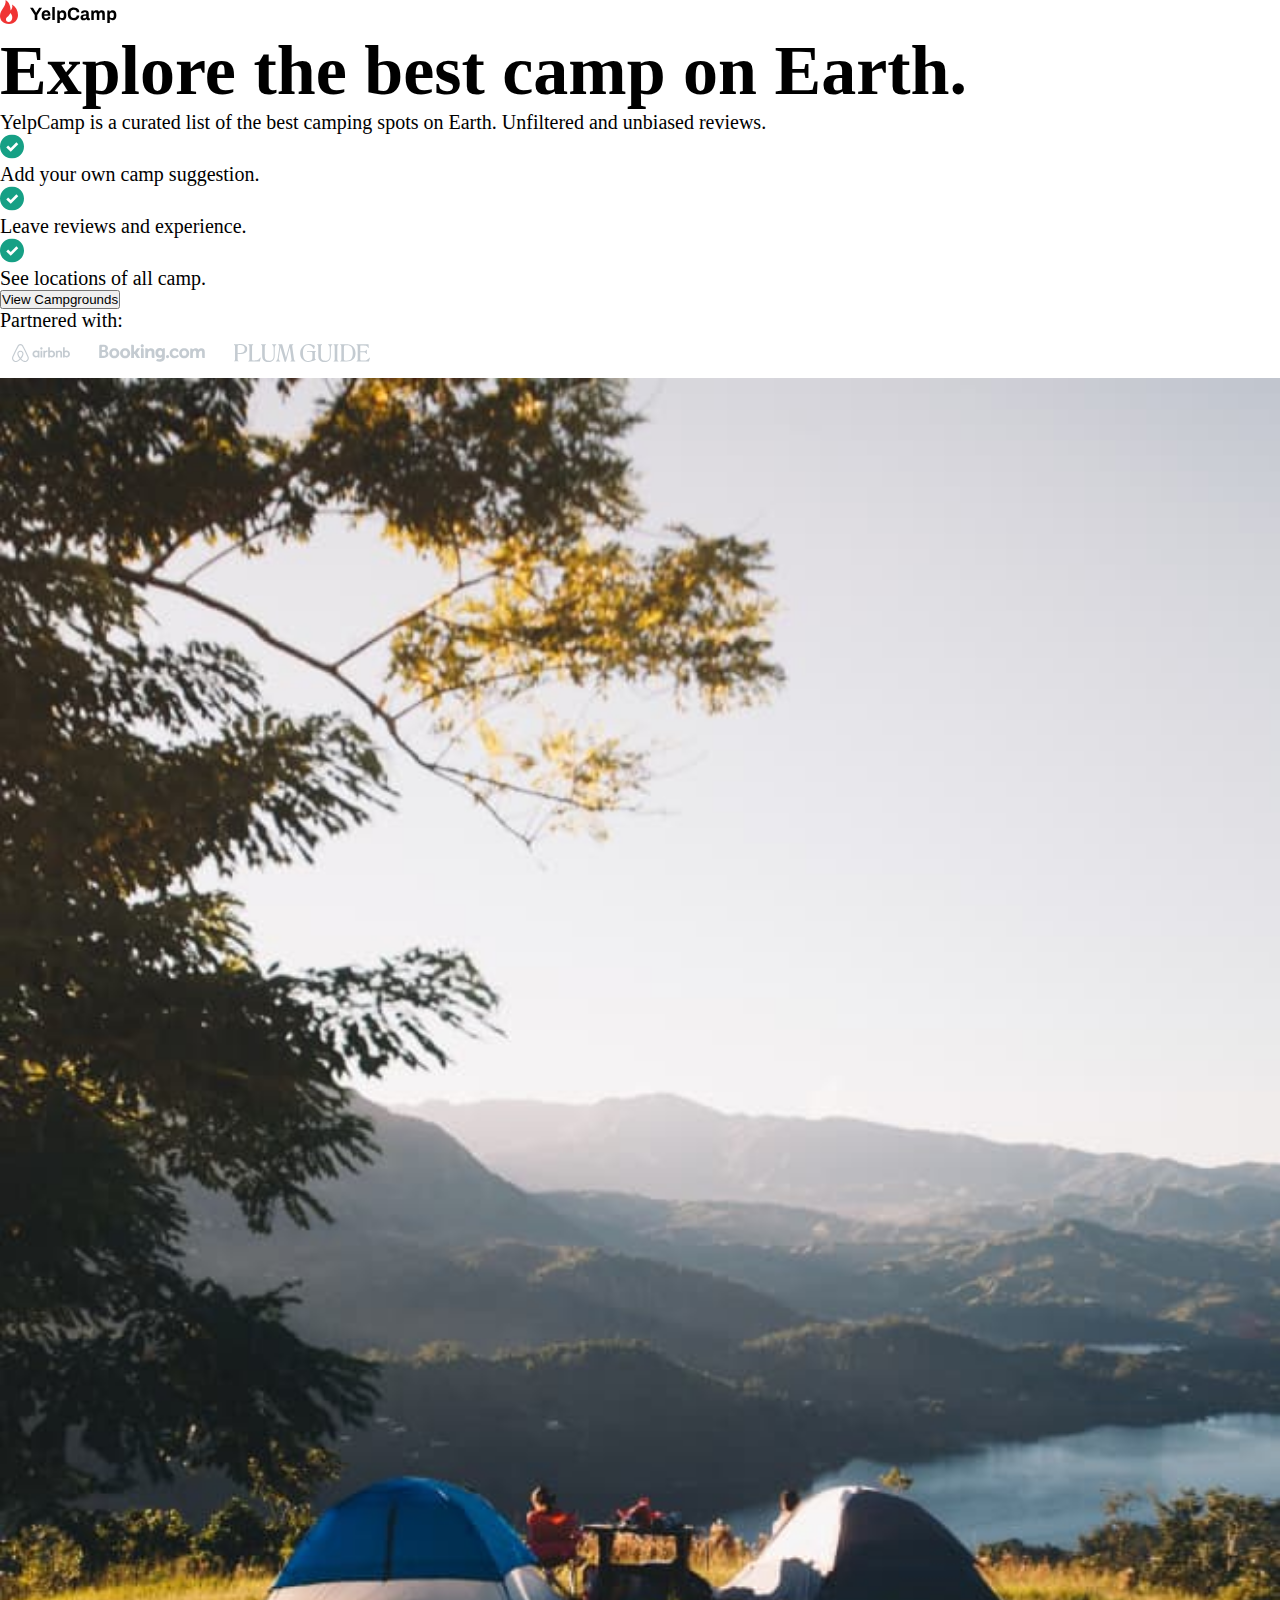
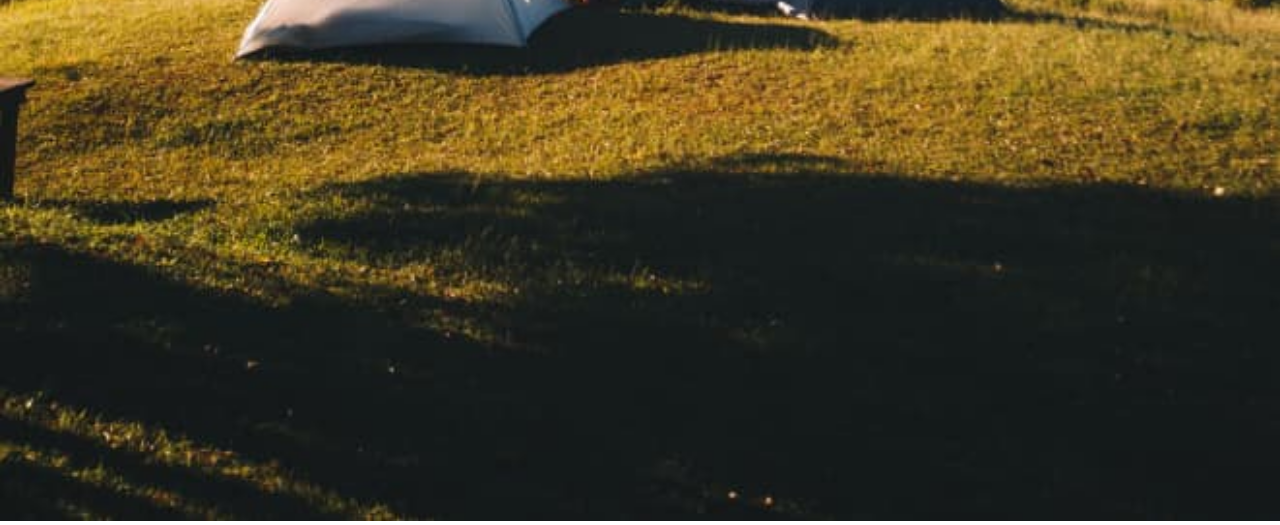
<file: index.html>
<!DOCTYPE html>
<html lang="en">
<head>
    <meta charset="UTF-8">
    <meta http-equiv="X-UA-Compatible" content="IE=edge">
    <meta name="viewport" content="width=device-width, initial-scale=1.0">
    <title>YelpCamp</title>
    <link rel="shortcut icon" href="./Assets/Logo.svg" type="image/x-icon">
    <!-- Bootstrap link -->
    <link href="https://cdn.jsdelivr.net/npm/bootstrap@5.3.0-alpha1/dist/css/bootstrap.min.css" rel="stylesheet"
        integrity="sha384-GLhlTQ8iRABdZLl6O3oVMWSktQOp6b7In1Zl3/Jr59b6EGGoI1aFkw7cmDA6j6gD" crossorigin="anonymous">
    <!-- CSS link -->
    <link rel="stylesheet" href="./style.css">
</head>
<body>
    <div class="container-fluid">
        <div class="row">
            <div class="col-lg-6 col-md-12 col-sm-12 p-5">
                <a href="./index.html"><img src="./Assets/Logo.svg" alt="" class="pb-5"></a>
                <h1>Explore the best camp on Earth.</h1>
                <p>YelpCamp is a curated list of the best camping spots on Earth. Unfiltered and unbiased reviews.</p>
                <div class="d-flex flex-row align-middle">
                    <img src="./Assets/Checkmark.svg" alt="" class="me-2">
                    <p>Add your own camp suggestion.</p>
                </div>
                <div class="d-flex flex-row align-middle">
                    <img src="./Assets/Checkmark.svg" alt="" class="me-2">
                    <p>Leave reviews and experience.</p>
                </div>
                <div class="d-flex flex-row align-middle">
                    <img src="./Assets/Checkmark.svg" alt="" class="me-2">
                    <p>See locations of all camp.</p>
                </div>
                <a href="./search-page.html">
                    <button class="btn btn-dark p-3 m-3">View Campgrounds</button>
                </a>
                <p>Partnered with:</p>
                <div class="d-flex partener">
                    <img src="./Assets/Airbnb.svg" alt="" class="me-5">
                    <img src="./Assets/Booking.svg" alt="" class="me-5">
                    <img src="./Assets/Plum Guide.svg" alt="" class="me-5">
                </div>
            </div>
            <div class="col-lg-6 col-md-12 col-sm-12">
                <img src="./Assets/Hero Image.jpg" alt="" width="100%">
            </div>
        </div>
    </div>
    







    <script src="https://cdn.jsdelivr.net/npm/bootstrap@5.3.0-alpha1/dist/js/bootstrap.bundle.min.js"
        integrity="sha384-w76AqPfDkMBDXo30jS1Sgez6pr3x5MlQ1ZAGC+nuZB+EYdgRZgiwxhTBTkF7CXvN"
        crossorigin="anonymous"></script>
</body>
</html>
</file>
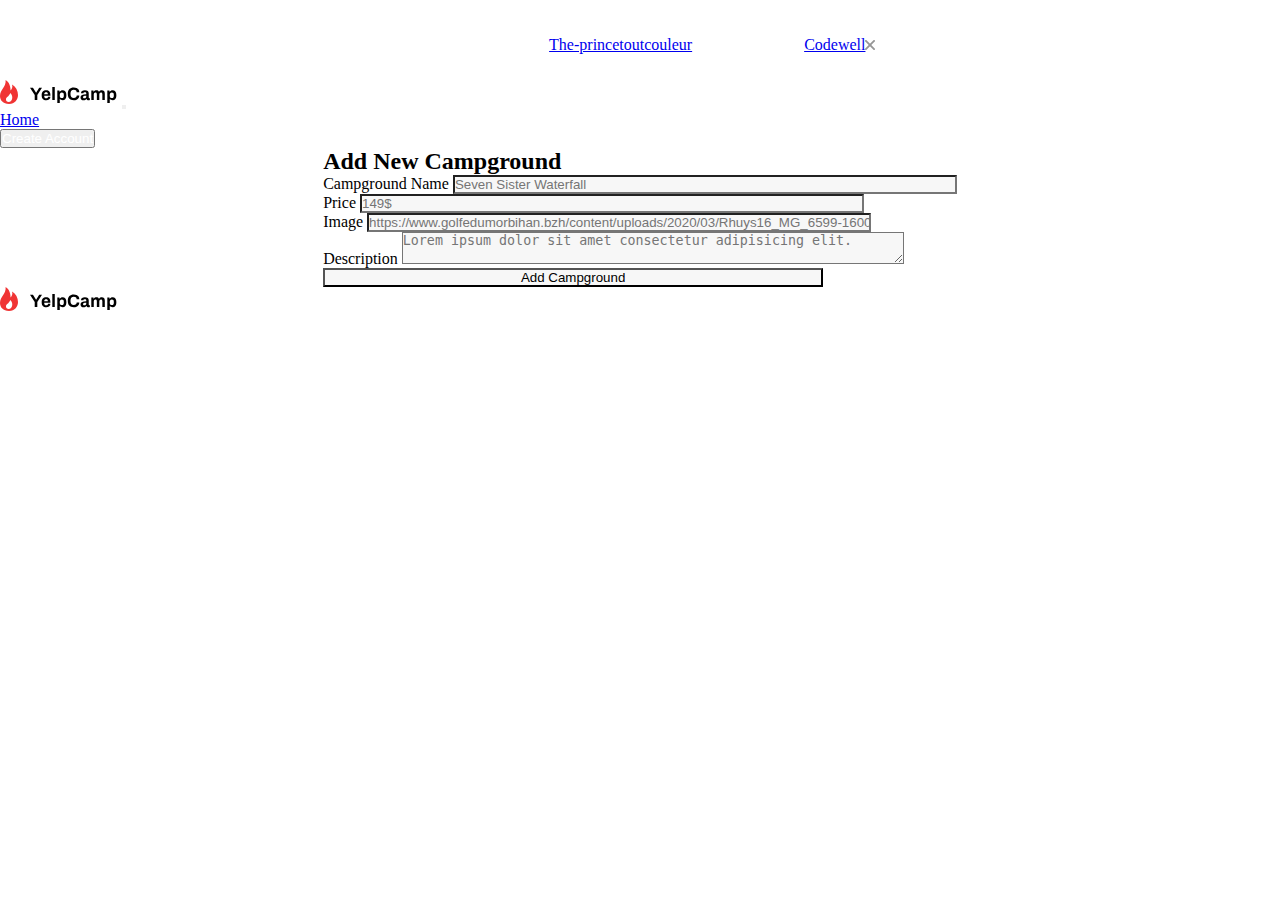
<file: add-campground.html>
<!DOCTYPE html>
<html lang="en">

<head>
    <meta charset="UTF-8">
    <meta http-equiv="X-UA-Compatible" content="IE=edge">
    <meta name="viewport" content="width=device-width, initial-scale=1.0">
    <title>YelpCamp</title>
    <link rel="shortcut icon" href="./Assets/Logo.svg" type="image/x-icon">
    <!-- Bootstrap link -->
    <link href="https://cdn.jsdelivr.net/npm/bootstrap@5.3.0-alpha1/dist/css/bootstrap.min.css" rel="stylesheet"
        integrity="sha384-GLhlTQ8iRABdZLl6O3oVMWSktQOp6b7In1Zl3/Jr59b6EGGoI1aFkw7cmDA6j6gD" crossorigin="anonymous">
    <!-- CSS link -->
    <link rel="stylesheet" href="./add-campground.css">
</head>

<body>
    <section class="info bg-dark">
        <p>This project has made <a href="#">The-princetoutcouleur</a> and designed by <a href="#">Codewell</a></p>
        <a href="#"><img src="./Assets/Close.svg" alt="" width="10px" class="ms-3"></a>
    </section>
    <div class="container p-5">
        <nav class="navbar navbar-expand-lg pb-5">
            <div class="container-fluid">
                <a class="navbar-brand" href="index.html"><img src="./Assets/Logo.svg" alt=""></a>
                <button class="navbar-toggler" type="button" data-bs-toggle="collapse" data-bs-target="#navbarNav"
                    aria-controls="navbarNav" aria-expanded="false" aria-label="Toggle navigation">
                    <span class="navbar-toggler-icon"></span>
                </button>
                <div class="collapse navbar-collapse" id="navbarNav">
                    <ul class="navbar-nav">
                        <li class="nav-item">
                            <a class="nav-link active" aria-current="page" href="./index.html">Home</a>
                        </li>
                    </ul>
                    <ul class="navbar-nav ms-auto">
                        <li class="nav-item">
                            <a class="nav-link" href="sign-up.html">
                                <button class="btn btn-dark" style="color: white;">Create Account</button>
                            </a>
                        </li>
                    </ul>
                </div>
            </div>
        </nav>
        <div class="row">
            <div class="formulaire">
                <div>
                    <h2 class="pb-3">Add New Campground</h2>
                    <form class="pb-5">
                        <div class="mb-3">
                            <label for="exampleInputEmail1" class="form-label">Campground Name</label>
                            <input type="text" class="form-control p-3 input" id="exampleInputEmail1" aria-describedby="emailHelp"
                                placeholder="Seven Sister Waterfall">
                        </div>
                        <div class="mb-3">
                            <label for="exampleInputPassword1" class="form-label">Price</label>
                            <input type="number" class="form-control p-3 input" id="exampleInputPassword1" placeholder="149$">
                        </div>
                        <div class="mb-3">
                            <label for="exampleInputEmail1" class="form-label">Image</label>
                            <input type="url" class="form-control p-3 input" id="exampleInputEmail1" aria-describedby="emailHelp"
                                placeholder="https://www.golfedumorbihan.bzh/content/uploads/2020/03/Rhuys16_MG_6599-1600x900.jpg">
                        </div>
                        <div class="mb-3">
                            <label for="exampleInputPassword1" class="form-label">Description</label>
                            <textarea class="form-control p-3 input" aria-label="With textarea"
                                placeholder="Lorem ipsum dolor sit amet consectetur adipisicing elit."></textarea>
                        </div>
                        <button type="submit" class="btn btn-dark bg-black p-2 mb-3 input">Add Campground</button>
                    </form>
                </div>
            </div>
        </div>
        <img src="./Assets/Logo.svg" alt="">
    </div>













    <script src="https://cdn.jsdelivr.net/npm/bootstrap@5.3.0-alpha1/dist/js/bootstrap.bundle.min.js"
        integrity="sha384-w76AqPfDkMBDXo30jS1Sgez6pr3x5MlQ1ZAGC+nuZB+EYdgRZgiwxhTBTkF7CXvN"
        crossorigin="anonymous"></script>
</body>

</html>
</file>
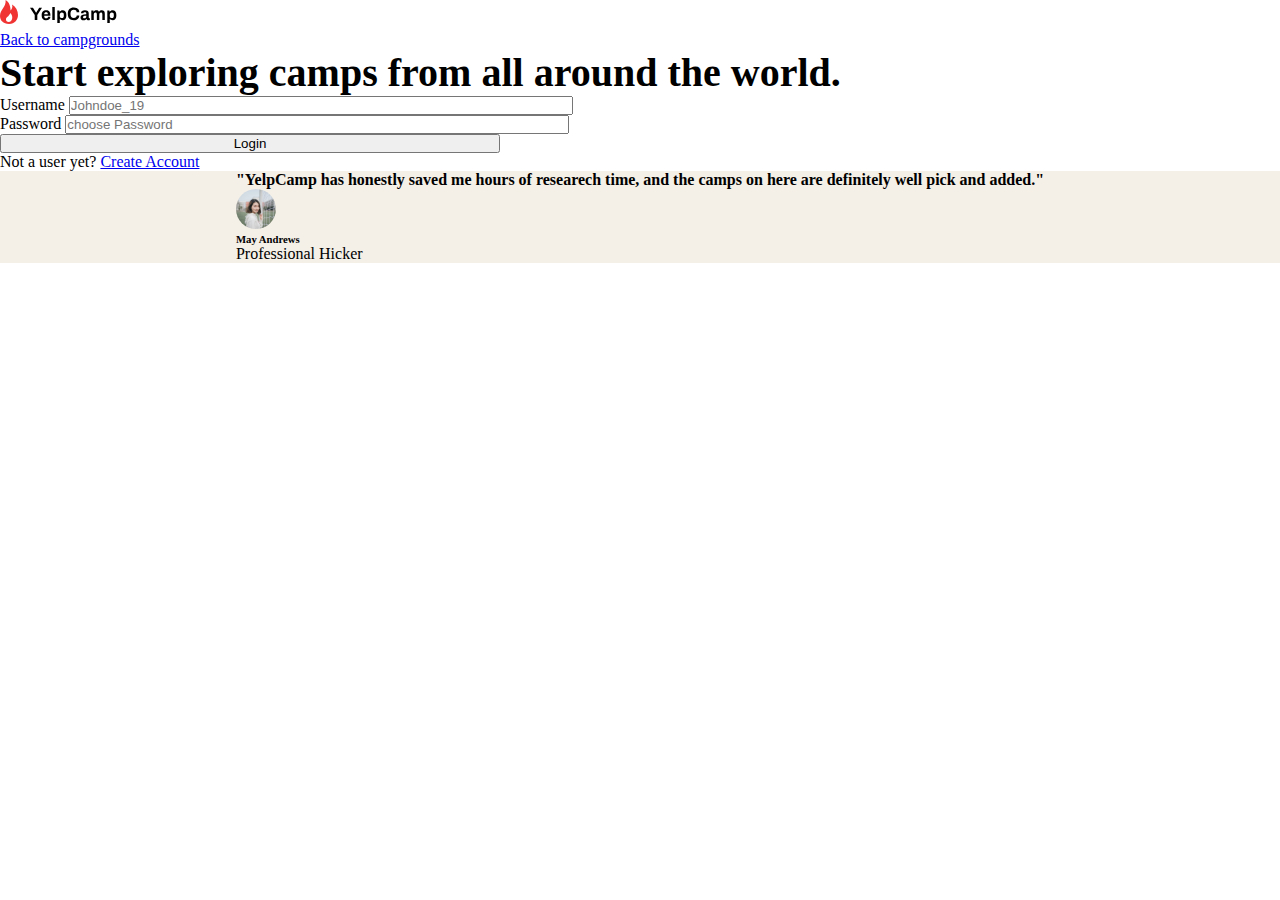
<file: login.html>
<!DOCTYPE html>
<html lang="en">

<head>
    <meta charset="UTF-8">
    <meta http-equiv="X-UA-Compatible" content="IE=edge">
    <meta name="viewport" content="width=device-width, initial-scale=1.0">
    <title>YelpCamp</title>
    <link rel="shortcut icon" href="./Assets/Logo.svg" type="image/x-icon">
    <!-- Bootstrap link -->
    <link href="https://cdn.jsdelivr.net/npm/bootstrap@5.3.0-alpha1/dist/css/bootstrap.min.css" rel="stylesheet"
        integrity="sha384-GLhlTQ8iRABdZLl6O3oVMWSktQOp6b7In1Zl3/Jr59b6EGGoI1aFkw7cmDA6j6gD" crossorigin="anonymous">
    <!-- CSS link -->
    <link rel="stylesheet" href="sign-up.css">
</head>

<body>
    <div class="container-fluid">
        <div class="row">
            <div class="col-lg-7 col-md-12 col-sm-12 col p-5" style="height: 100%;">
                <ul class="d-flex justify-content-between list-unstyled mb-5">
                    <li>
                        <a href="./index.html">
                            <img src="./Assets/Logo.svg" alt="">
                        </a>
                    </li>
                    <li>
                        <a href="./search-page.html" class="text-muted">Back to campgrounds</a>
                    </li>
                </ul>
                <h1>Start exploring camps from all around the world.</h1>
                <form>
                    <div class="mb-3">
                        <label for="exampleInputEmail1" class="form-label">Username</label>
                        <input type="email" class="form-control p-3 input" id="exampleInputEmail1"
                            aria-describedby="emailHelp" placeholder="Johndoe_19">
                    </div>
                    <div class="mb-3">
                        <label for="exampleInputPassword1" class="form-label">Password</label>
                        <input type="password" class="form-control p-3 input" id="exampleInputPassword1"
                            placeholder="choose Password">
                    </div>
                    <button type="submit" class="btn btn-dark p-2 mb-3 input">Login</button>
                    <p>Not a user yet? <a href="sign-up.html">Create Account</a></p>
                </form>
            </div>
            <div class="col-lg-5 col-md-12 col-sm-12 col temoin p-5">
                <div>
                    <h4 class="pb-4 fs-3">"YelpCamp has honestly saved me hours of researech time,
                        and the camps on here are definitely well pick and added."</h4>
                    <div class="d-flex">
                        <img src="./Assets/User Testimonial.svg" alt="" class="pe-3">
                        <div>
                            <h6>May Andrews</h6>
                            <p>Professional Hicker</p>
                        </div>
                    </div>
                </div>
            </div>
        </div>
    </div>














    <script src="https://cdn.jsdelivr.net/npm/bootstrap@5.3.0-alpha1/dist/js/bootstrap.bundle.min.js"
        integrity="sha384-w76AqPfDkMBDXo30jS1Sgez6pr3x5MlQ1ZAGC+nuZB+EYdgRZgiwxhTBTkF7CXvN"
        crossorigin="anonymous"></script>
</body>

</html>
</file>
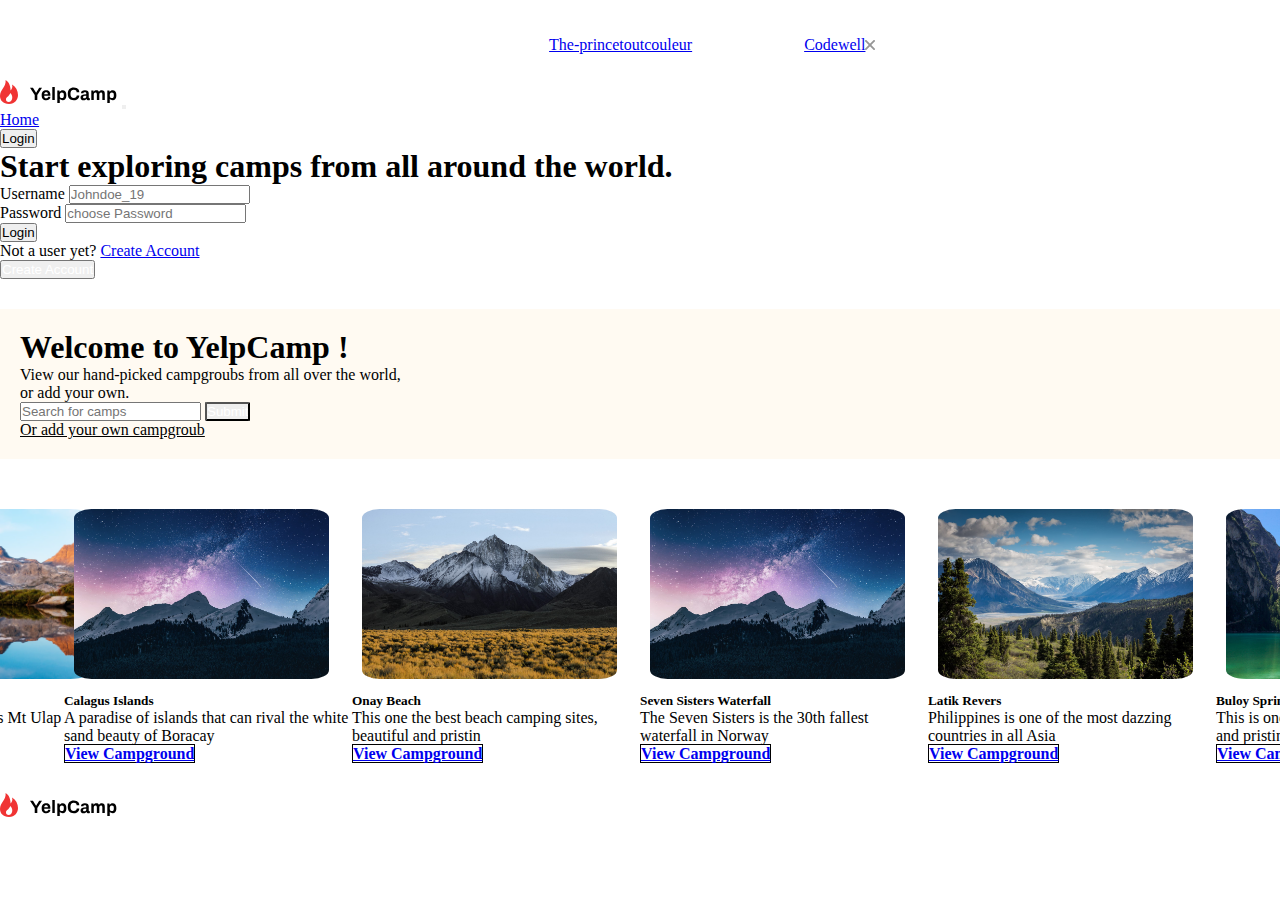
<file: search-page.html>
<!DOCTYPE html>
<html lang="en">
<head>
    <meta charset="UTF-8">
    <meta http-equiv="X-UA-Compatible" content="IE=edge">
    <meta name="viewport" content="width=device-width, initial-scale=1.0">
    <title>YelpCamp</title>
    <link rel="shortcut icon" href="./Assets/Logo.svg" type="image/x-icon">
    <!-- Bootstrap link -->
    <link href="https://cdn.jsdelivr.net/npm/bootstrap@5.3.0-alpha1/dist/css/bootstrap.min.css" rel="stylesheet"
        integrity="sha384-GLhlTQ8iRABdZLl6O3oVMWSktQOp6b7In1Zl3/Jr59b6EGGoI1aFkw7cmDA6j6gD" crossorigin="anonymous">
    <!-- CSS link -->
    <link rel="stylesheet" href="./search-page.css">
</head>
<body>
    <section class="info bg-dark">
        <p>This project has made <a href="#">The-princetoutcouleur</a> and designed by <a href="#">Codewell</a></p>
        <a href="#"><img src="./Assets/Close.svg" alt="" width="10px" class="ms-3"></a>
    </section>
    <div class="container">
        <nav class="navbar navbar-expand-lg ">
            <div class="container-fluid">
                <a class="navbar-brand" href="index.html"><img src="./Assets/Logo.svg" alt=""></a>
                <button class="navbar-toggler" type="button" data-bs-toggle="collapse" data-bs-target="#navbarNav"
                    aria-controls="navbarNav" aria-expanded="false" aria-label="Toggle navigation">
                    <span class="navbar-toggler-icon"></span>
                </button>
                <div class="collapse navbar-collapse" id="navbarNav">
                    <ul class="navbar-nav">
                        <li class="nav-item">
                            <a class="nav-link active" aria-current="page" href="./index.html">Home</a>
                        </li>
                    </ul>
                    <ul class="navbar-nav ms-auto">
                        <li class="nav-item">
                            <!-- Button trigger modal -->
                            <button type="button" class="btn btn-light" data-bs-toggle="modal" data-bs-target="#exampleModal">
                                Login
                            </button>
                            
                            <!-- Modal -->
                            <div class="modal fade" id="exampleModal" tabindex="-1" aria-labelledby="exampleModalLabel" aria-hidden="true">
                                <div class="modal-dialog">
                                    <div class="modal-content">
                                        <div class="modal-body">
                                            <h1>Start exploring camps from all around the world.</h1>
                                            <form>
                                                <div class="mb-3">
                                                    <label for="exampleInputEmail1" class="form-label">Username</label>
                                                    <input type="email" class="form-control p-3 input" id="exampleInputEmail1" aria-describedby="emailHelp"
                                                        placeholder="Johndoe_19">
                                                </div>
                                                <div class="mb-3">
                                                    <label for="exampleInputPassword1" class="form-label">Password</label>
                                                    <input type="password" class="form-control p-3 input" id="exampleInputPassword1" placeholder="choose Password">
                                                </div>
                                                <button type="submit" class="btn btn-dark p-2 mb-3 input">Login</button>
                                                <p>Not a user yet? <a href="sign-up.html">Create Account</a></p>
                                            </form>
                                        </div>
                                    </div>
                                </div>
                            </div>
                        </li>
                        <li class="nav-item">
                            <a class="nav-link" href="sign-up.html">
                                <button class="btn btn-dark" style="color: white;">Create Account</button>
                            </a>
                        </li>
                    </ul>
                </div>
            </div>
        </nav>
        <section class="jumbo">
            <h1>Welcome to YelpCamp !</h1>
            <p>View our hand-picked campgroubs from all over the world,<br> or add your own.</p>
            <div class="pb-3">
                <input class="p-1 me-3" type="search" id="search" name="search" placeholder="Search for camps">
                <input class="p-1 bg-dark" type="submit" style="color: white; border-radius: 5%;">
            </div>
            <a href="./add-campground.html">Or add your own campgroub</a>
        </section>
        <div class="row camp">
            <div class="col-lg-4 col-md-6 col-sm-12 col-12 carteCol ">
                <div class="card" style="width: 18rem;">
                    <img src="./Assets/Camp Images/High Quality Images/Mount Ulap.png" class="card-img-top" alt="...">
                    <div class="card-body">
                        <h5 class="card-title">Munt Ulap</h5>
                        <p class="card-text">One the famous hikes in Benguet is Mt Ulap in Itogon.</p>
                        <a href="#" class="btn btn-light text-center" style="width: 100%; border: 1px solid black; font-weight: bold;">View Campground</a>
                    </div>
                </div>
            </div>
            <div class="col-lg-4 col-md-6 col-sm-12 col-12 carteCol">
                <div class="card" style="width: 18rem;">
                    <img src="./Assets/Camp Images/High Quality Images/Calagus Islands.jpg" class="card-img-top" alt="...">
                    <div class="card-body">
                        <h5 class="card-title">Calagus Islands</h5>
                        <p class="card-text">A paradise of islands that can rival the white sand beauty of Boracay</p>
                        <a href="#" class="btn btn-light text-center" style="width: 100%; border: 1px solid black; font-weight: bold;">View Campground</a>
                    </div>
                </div>
            </div>
            <div class="col-lg-4 col-md-6 col-sm-12 col-12 carteCol">
                <div class="card" style="width: 18rem;">
                    <img src="./Assets/Camp Images/High Quality Images/Onay Beach.jpg" class="card-img-top" alt="...">
                    <div class="card-body">
                        <h5 class="card-title">Onay Beach</h5>
                        <p class="card-text">This one the best beach camping sites, beautiful and pristin</p>
                        <a href="#" class="btn btn-light text-center" style="width: 100%; border: 1px solid black; font-weight: bold;">View Campground</a>
                    </div>
                </div>
            </div>
            <div class="col-lg-4 col-md-6 col-sm-12 col-12 carteCol">
                <div class="card" style="width: 18rem;">
                    <img src="./Assets/Camp Images/High Quality Images/Seven Sisters Waterfall.jpg" class="card-img-top" alt="...">
                    <div class="card-body">
                        <h5 class="card-title">Seven Sisters Waterfall</h5>
                        <p class="card-text">The Seven Sisters is the 30th fallest waterfall in Norway</p>
                        <a href="#" class="btn btn-light text-center"
                            style="width: 100%; border: 1px solid black; font-weight: bold;">View Campground</a>
                    </div>
                </div>
            </div>
            <div class="col-lg-4 col-md-6 col-sm-12 col-12 carteCol">
                <div class="card" style="width: 18rem;">
                    <img src="./Assets/Camp Images/High Quality Images/Latik Riverside.jpg" class="card-img-top" alt="...">
                    <div class="card-body">
                        <h5 class="card-title">Latik Revers</h5>
                        <p class="card-text">Philippines is one of the most dazzing countries in all Asia</p>
                        <a href="#" class="btn btn-light text-center"
                            style="width: 100%; border: 1px solid black; font-weight: bold;">View Campground</a>
                    </div>
                </div>
            </div>
            <div class="col-lg-4 col-md-6 col-sm-12 col-12 carteCol">
                <div class="card" style="width: 18rem;">
                    <img src="./Assets/Camp Images/High Quality Images/Buloy Springs.jpg" class="card-img-top" alt="...">
                    <div class="card-body">
                        <h5 class="card-title">Buloy Springs</h5>
                        <p class="card-text">This is one of the best beach sites, beautiful and pristine</p>
                        <a href="#" class="btn btn-light text-center"
                            style="width: 100%; border: 1px solid black; font-weight: bold;">View Campground</a>
                    </div>
                </div>
            </div>
        </div>
        <footer>
            <a href="./index.html"><img src="./Assets/Logo.svg" alt="" class="align-left mt-4 mb-5"></a>
        </footer>
    </div>
    










    <script src="https://cdn.jsdelivr.net/npm/bootstrap@5.3.0-alpha1/dist/js/bootstrap.bundle.min.js"
        integrity="sha384-w76AqPfDkMBDXo30jS1Sgez6pr3x5MlQ1ZAGC+nuZB+EYdgRZgiwxhTBTkF7CXvN"
        crossorigin="anonymous"></script>
</body>
</html>
</file>
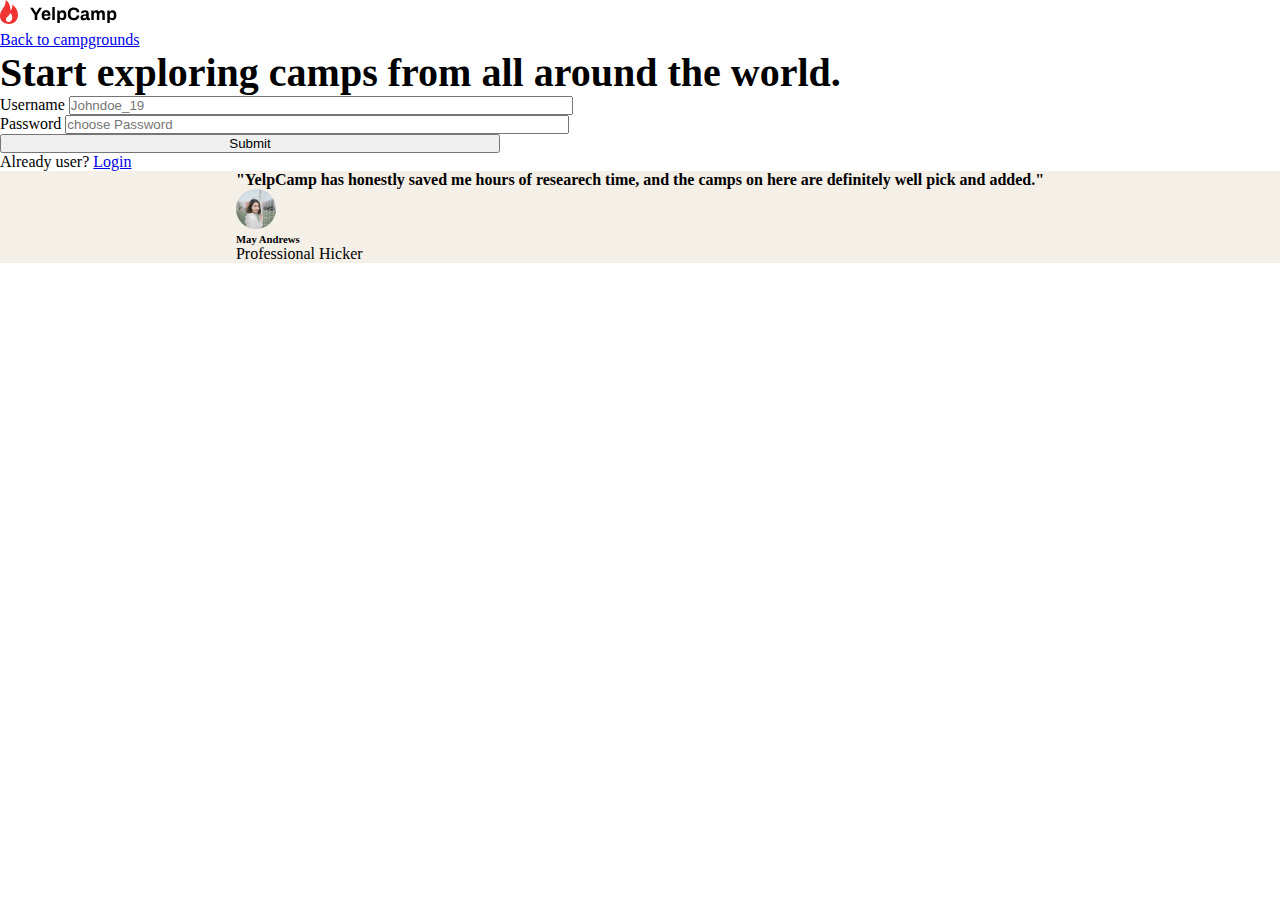
<file: sign-up.html>
<!DOCTYPE html>
<html lang="en">
<head>
    <meta charset="UTF-8">
    <meta http-equiv="X-UA-Compatible" content="IE=edge">
    <meta name="viewport" content="width=device-width, initial-scale=1.0">
    <title>YelpCamp</title>
    <link rel="shortcut icon" href="./Assets/Logo.svg" type="image/x-icon">
    <!-- Bootstrap link -->
    <link href="https://cdn.jsdelivr.net/npm/bootstrap@5.3.0-alpha1/dist/css/bootstrap.min.css" rel="stylesheet"
        integrity="sha384-GLhlTQ8iRABdZLl6O3oVMWSktQOp6b7In1Zl3/Jr59b6EGGoI1aFkw7cmDA6j6gD" crossorigin="anonymous">
    <!-- CSS link -->
    <link rel="stylesheet" href="sign-up.css">
</head>
<body>
    <div class="container-fluid">
        <div class="row">
            <div class="col-lg-7 col-md-12 col-sm-12 col p-5" style="height: 100%;">
                <ul class="d-flex justify-content-between list-unstyled mb-5">
                    <li>
                        <a href="./index.html">
                            <img src="./Assets/Logo.svg" alt="">
                        </a>
                    </li>
                    <li>
                        <a href="./search-page.html" class="text-muted">Back to campgrounds</a>
                    </li>
                </ul>
                <h1>Start exploring camps from all around the world.</h1>
                <form>
                    <div class="mb-3">
                        <label for="exampleInputEmail1" class="form-label">Username</label>
                        <input type="email" class="form-control p-3 input" id="exampleInputEmail1" aria-describedby="emailHelp" placeholder="Johndoe_19">
                    </div>
                    <div class="mb-3">
                        <label for="exampleInputPassword1" class="form-label">Password</label>
                        <input type="password" class="form-control p-3 input" id="exampleInputPassword1" placeholder="choose Password">
                    </div>
                    <button type="submit" class="btn btn-dark p-2 mb-3 input">Submit</button>
                    <p>Already user? <a href="login.html">Login</a></p>
                </form>
            </div>
            <div class="col-lg-5 col-md-12 col-sm-12 col temoin p-5">
                <div>
                    <h4 class="pb-4 fs-3">"YelpCamp has honestly saved me hours of researech time,
                         and the camps on here are definitely well pick and added."</h4>
                    <div class="d-flex">
                        <img src="./Assets/User Testimonial.svg" alt="" class="pe-3">
                        <div>
                            <h6>May Andrews</h6>
                            <p>Professional Hicker</p>
                        </div>
                    </div>
                </div>
            </div>
        </div>
    </div>














    <script src="https://cdn.jsdelivr.net/npm/bootstrap@5.3.0-alpha1/dist/js/bootstrap.bundle.min.js"
        integrity="sha384-w76AqPfDkMBDXo30jS1Sgez6pr3x5MlQ1ZAGC+nuZB+EYdgRZgiwxhTBTkF7CXvN"
        crossorigin="anonymous"></script>
</body>
</html>
</file>
<file: style.css>
*{
    padding: 0;
    margin: 0;
}
h1{
    font-size: 70px;
}
p{
    font-size: 20px;
}

/* RESPONSIVE DESIGN */
@media (max-width: 530px) {
    h1{
    font-size: 60px;
}
.partener{
    display: flex;
    align-items: flex-start;
    justify-content: start;
}
.partener img{
    width: 20%;
}
}
</file>
<file: add-campground.css>
*{
    padding: 0;
    margin: 0;
}
.info{
    height: 70px;
    color: white;
    padding-top: 10px;
    display: flex;
    align-items: center;
    justify-content: center;
}
.formulaire{
    display: flex;
    align-items: center;
    justify-content: center;
}
.input{
    width: 500px;
    background-color: rgba(241, 241, 241, 0.575);
}

/* RESPONSIVE DESIGN */
@media (max-width: 530px) {
.input{
    width: 300px;
    background-color: rgba(241, 241, 241, 0.575);
}
}
</file>
<file: sign-up.css>
*{
    padding: 0;
    margin: 0;
}
h1{
    font-size: 40px;
}
.input{
    width: 500px;
}
.temoin{
    background-color: #F4EFE7;
    height: auto;
    display: flex;
    align-items: center;
    justify-content: center;
}

/* Responsive design */
@media (max-width: 530px) {
    .input{
    width: 300px;
}
}
</file>
<file: search-page.css>
*{
    padding: 0;
    margin: 0;
}
.info{
    height: 70px;
    color: white;
    padding-top: 10px;
    display: flex;
    align-items: center;
    justify-content: center;
}
.jumbo{
    margin-top: 30px;
    margin-bottom: 40px;
    padding: 20px;
    background-color: rgb(255, 250, 242);
}
.jumbo a{
    color: black;
}
.container .camp{
    display: flex;
    align-items: center;
    justify-content: center;
}
.container .camp .carteCol{
    display: flex;
    align-items: center;
    justify-content: center;
}
.container .camp .card{
    margin-bottom: 30px;
}
.container .camp .card img{
    height: 170px;
    padding: 10px;
    border-radius: 10%;
}
</file>
